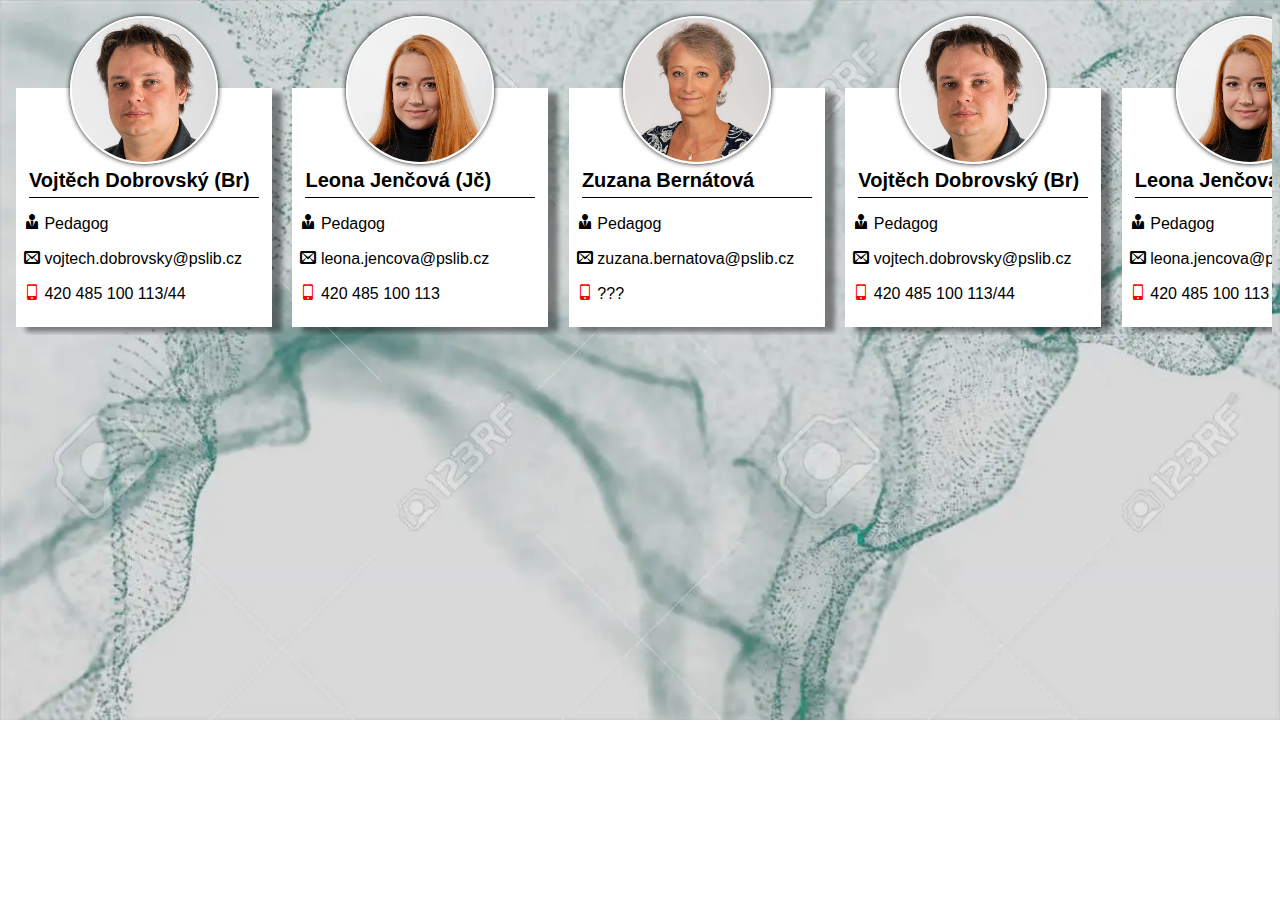
<file: index.html>
<!DOCTYPE html>
<html lang="en">
<head>
    <meta charset="UTF-8">
    <meta name="viewport" content="width=device-width, initial-scale=1.0">
    <title>Document</title>
    <link rel="stylesheet" href="./styles/stiles.css">

</head>
<body>
    <div class="Card-box">
        <div class="Card_teacher">
            <img alt="Vojtěch Dobrovský" src="./img/Br.jpg" class="Foto_Ucitele">
            <h1 class="Jmeno">Vojtěch Dobrovský (Br)</h1>
            <p class="Postaveni"><span class="icon-user-tie"></span> Pedagog</p>
            <p class="email"><span class="icon-">envelop</span> vojtech.dobrovsky@pslib.cz</p>
            <p class="Cislo_Mobil"><span class="icon-mobil" class="icon-">mobile</span> 420 485 100 113/44</p>
        </div>
        <div class="Card_teacher">
            <img alt="Vojtěch Dobrovský" src="./img/Jc.jpg" class="Foto_Ucitele">
            <h1 class="Jmeno">Leona Jenčová (Jč)</h1>
            <p class="Postaveni"> <span class="icon-user-tie"></span> Pedagog</p>
            <p class="email"><span class="icon-">envelop</span> leona.jencova@pslib.cz</p>
            <p class="Cislo_Mobil"><span class="icon-mobil" class="icon-">mobile</span> 420 485 100 113</p>
        </div>
        <div class="Card_teacher">
            <img alt="Vojtěch Dobrovský" src="./img/Ba.jpg" class="Foto_Ucitele">
            <h1 class="Jmeno">Zuzana Bernátová</h1>
            <p class="Postaveni"><span class="icon-user-tie"></span> Pedagog</p>
            <p class="email"><span class="icon-">envelop</span> zuzana.bernatova@pslib.cz</p>
            <p class="Cislo_Mobil"><span class="icon-mobil" class="icon-">mobile</span> ???</p>
        </div>
        <div class="Card_teacher">
            <img alt="Vojtěch Dobrovský" src="./img/Br.jpg" class="Foto_Ucitele">
            <h1 class="Jmeno">Vojtěch Dobrovský (Br)</h1>
            <p class="Postaveni"><span class="icon-user-tie"></span> Pedagog</p>
            <p class="email"><span class="icon-">envelop</span> vojtech.dobrovsky@pslib.cz</p>
            <p class="Cislo_Mobil"><span class="icon-mobil" class="icon-">mobile</span> 420 485 100 113/44</p>
        </div>
        <div class="Card_teacher">
            <img alt="Vojtěch Dobrovský" src="./img/Jc.jpg" class="Foto_Ucitele">
            <h1 class="Jmeno">Leona Jenčová (Jč)</h1>
            <p class="Postaveni"> <span class="icon-user-tie"></span> Pedagog</p>
            <p class="email"><span class="icon-">envelop</span> leona.jencova@pslib.cz</p>
            <p class="Cislo_Mobil"><span class="icon-mobil" class="icon-">mobile</span> 420 485 100 113</p>
        </div>
        <div class="Card_teacher">
            <img alt="Vojtěch Dobrovský" src="./img/Ba.jpg" class="Foto_Ucitele">
            <h1 class="Jmeno">Zuzana Bernátová</h1>
            <p class="Postaveni"><span class="icon-user-tie"></span> Pedagog</p>
            <p class="email"><span class="icon-">envelop</span> zuzana.bernatova@pslib.cz</p>
            <p class="Cislo_Mobil"><span class="icon-mobil" class="icon-">mobile</span> ???</p>
        </div>
    </div>
</body>
</html>
</file>
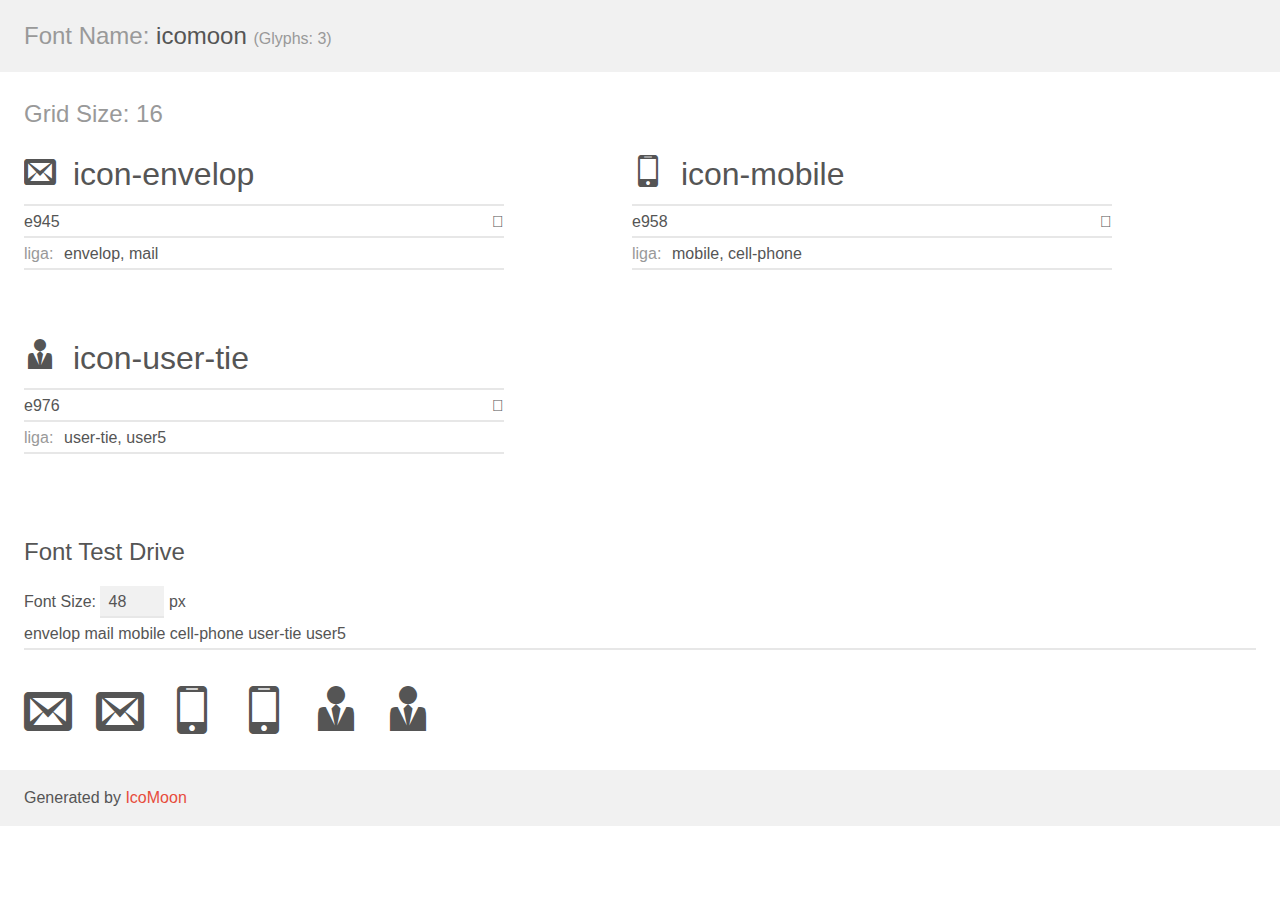
<file: font/demo.html>
<!doctype html>
<html>
<head>
    <meta charset="utf-8">
    <title>IcoMoon Demo</title>
    <meta name="description" content="An Icon Font Generated By IcoMoon.io">
    <meta name="viewport" content="width=device-width, initial-scale=1">
    <link rel="stylesheet" href="demo-files/demo.css">
    <link rel="stylesheet" href="style.css"></head>
<body>
    <div class="bgc1 clearfix">
        <h1 class="mhmm mvm"><span class="fgc1">Font Name:</span> icomoon <small class="fgc1">(Glyphs:&nbsp;3)</small></h1>
    </div>
    <div class="clearfix mhl ptl">
        <h1 class="mvm mtn fgc1">Grid Size: 16</h1>
        <div class="glyph fs1">
            <div class="clearfix bshadow0 pbs">
                <span class="icon-envelop"></span>
                <span class="mls"> icon-envelop</span>
            </div>
            <fieldset class="fs0 size1of1 clearfix hidden-false">
                <input type="text" readonly value="e945" class="unit size1of2" />
                <input type="text" maxlength="1" readonly value="&#xe945;" class="unitRight size1of2 talign-right" />
            </fieldset>
            <div class="fs0 bshadow0 clearfix hidden-false">
                <span class="unit pvs fgc1">liga: </span>
                <input type="text" readonly value="envelop, mail" class="liga unitRight" />
            </div>
        </div>
        <div class="glyph fs1">
            <div class="clearfix bshadow0 pbs">
                <span class="icon-mobile"></span>
                <span class="mls"> icon-mobile</span>
            </div>
            <fieldset class="fs0 size1of1 clearfix hidden-false">
                <input type="text" readonly value="e958" class="unit size1of2" />
                <input type="text" maxlength="1" readonly value="&#xe958;" class="unitRight size1of2 talign-right" />
            </fieldset>
            <div class="fs0 bshadow0 clearfix hidden-false">
                <span class="unit pvs fgc1">liga: </span>
                <input type="text" readonly value="mobile, cell-phone" class="liga unitRight" />
            </div>
        </div>
        <div class="glyph fs1">
            <div class="clearfix bshadow0 pbs">
                <span class="icon-user-tie"></span>
                <span class="mls"> icon-user-tie</span>
            </div>
            <fieldset class="fs0 size1of1 clearfix hidden-false">
                <input type="text" readonly value="e976" class="unit size1of2" />
                <input type="text" maxlength="1" readonly value="&#xe976;" class="unitRight size1of2 talign-right" />
            </fieldset>
            <div class="fs0 bshadow0 clearfix hidden-false">
                <span class="unit pvs fgc1">liga: </span>
                <input type="text" readonly value="user-tie, user5" class="liga unitRight" />
            </div>
        </div>
    </div>

    <!--[if gt IE 8]><!-->
    <div class="mhl clearfix mbl">
        <h1>Font Test Drive</h1>
        <label>
            Font Size: <input id="fontSize" type="number" class="textbox0 mbm"
            min="8" value="48" />
            px
        </label>
        <input id="testText" type="text" class="phl size1of1 mvl"
        placeholder="Type some text to test..." value="envelop mail mobile cell-phone user-tie user5"/>
        <div id="testDrive" class="icon-" style="font-family: icomoon">envelop mail mobile cell-phone user-tie user5&nbsp;
        </div>
    </div>
    <!--<![endif]-->
    <div class="bgc1 clearfix">
        <p class="mhl">Generated by <a href="https://icomoon.io/app">IcoMoon</a></p>
    </div>
    <script src="liga.js"></script>
    <script src="demo-files/demo.js"></script>
</body>
</html>
</file>
<file: styles/stiles.css>
@import url(../font/style.css);

body{
    background-image: url(../img/bg.webp);
    background-repeat: no-repeat;
    background-size: cover;
    font-family: 'Roboto', sans-serif;


}
.Card_teacher{
    width: 15em;
    display: inline-block;
    margin: 0.5em;
    margin-top: 5em;
    padding: 0.5em;
    background-color: white;
    box-shadow: 10px 5px 5px rgba(0, 0, 0, 0.421);
}
.Foto_Ucitele{
    width:60%;
    aspect-ratio: 1 / 1;
    border-radius: 100%;
    object-fit: cover;
    object-position: top;
    border: 2px solid white;
    box-shadow: 0px 0px 5px black;
    display: block;
    margin-left: auto;
    margin-right: auto;
    margin-top: calc(-30% - 0.5em);
}

.Jmeno{
    font-size: 1.25em;
    margin: 5px;
    border-bottom: 1px solid black;
    padding-bottom: 5px;
}
.icon-mobil{
    color: red;
}
.Card-box{
    overflow: auto;
    white-space: nowrap;

}
</file>
<file: font/demo-files/demo.css>
body {
  padding: 0;
  margin: 0;
  font-family: sans-serif;
  font-size: 1em;
  line-height: 1.5;
  color: #555;
  background: #fff;
}
h1 {
  font-size: 1.5em;
  font-weight: normal;
}
small {
  font-size: .66666667em;
}
a {
  color: #e74c3c;
  text-decoration: none;
}
a:hover, a:focus {
  box-shadow: 0 1px #e74c3c;
}
.bshadow0, input {
  box-shadow: inset 0 -2px #e7e7e7;
}
input:hover {
  box-shadow: inset 0 -2px #ccc;
}
input, fieldset {
  font-family: sans-serif;
  font-size: 1em;
  margin: 0;
  padding: 0;
  border: 0;
}
input {
  color: inherit;
  line-height: 1.5;
  height: 1.5em;
  padding: .25em 0;
}
input:focus {
  outline: none;
  box-shadow: inset 0 -2px #449fdb;
}
.glyph {
  font-size: 16px;
  width: 15em;
  padding-bottom: 1em;
  margin-right: 4em;
  margin-bottom: 1em;
  float: left;
  overflow: hidden;
}
.liga {
  width: 80%;
  width: calc(100% - 2.5em);
}
.talign-right {
  text-align: right;
}
.talign-center {
  text-align: center;
}
.bgc1 {
  background: #f1f1f1;
}
.fgc1 {
  color: #999;
}
.fgc0 {
  color: #000;
}
p {
  margin-top: 1em;
  margin-bottom: 1em;
}
.mvm {
  margin-top: .75em;
  margin-bottom: .75em;
}
.mtn {
  margin-top: 0;
}
.mtl, .mal {
  margin-top: 1.5em;
}
.mbl, .mal {
  margin-bottom: 1.5em;
}
.mal, .mhl {
  margin-left: 1.5em;
  margin-right: 1.5em;
}
.mhmm {
  margin-left: 1em;
  margin-right: 1em;
}
.mls {
  margin-left: .25em;
}
.ptl {
  padding-top: 1.5em;
}
.pbs, .pvs {
  padding-bottom: .25em;
}
.pvs, .pts {
  padding-top: .25em;
}
.unit {
  float: left;
}
.unitRight {
  float: right;
}
.size1of2 {
  width: 50%;
}
.size1of1 {
  width: 100%;
}
.clearfix:before, .clearfix:after {
  content: " ";
  display: table;
}
.clearfix:after {
  clear: both;
}
.hidden-true {
  display: none;
}
.textbox0 {
  width: 3em;
  background: #f1f1f1;
  padding: .25em .5em;
  line-height: 1.5;
  height: 1.5em;
}
#testDrive {
  display: block;
  padding-top: 24px;
  line-height: 1.5;
}
.fs0 {
  font-size: 16px;
}
.fs1 {
  font-size: 32px;
}
</file>
<file: font/style.css>
@font-face {
  font-family: 'icomoon';
  src:  url('fonts/icomoon.eot?rmbpaq');
  src:  url('fonts/icomoon.eot?rmbpaq#iefix') format('embedded-opentype'),
    url('fonts/icomoon.ttf?rmbpaq') format('truetype'),
    url('fonts/icomoon.woff?rmbpaq') format('woff'),
    url('fonts/icomoon.svg?rmbpaq#icomoon') format('svg');
  font-weight: normal;
  font-style: normal;
  font-display: block;
}

[class^="icon-"], [class*=" icon-"] {
  /* use !important to prevent issues with browser extensions that change fonts */
  font-family: 'icomoon' !important;
  speak: never;
  font-style: normal;
  font-weight: normal;
  font-variant: normal;
  text-transform: none;
  line-height: 1;
  
  /* Enable Ligatures ================ */
  letter-spacing: 0;
  -webkit-font-feature-settings: "liga";
  -moz-font-feature-settings: "liga=1";
  -moz-font-feature-settings: "liga";
  -ms-font-feature-settings: "liga" 1;
  font-feature-settings: "liga";
  -webkit-font-variant-ligatures: discretionary-ligatures;
  font-variant-ligatures: discretionary-ligatures;

  /* Better Font Rendering =========== */
  -webkit-font-smoothing: antialiased;
  -moz-osx-font-smoothing: grayscale;
}

.icon-envelop:before {
  content: "\e945";
}
.icon-mobile:before {
  content: "\e958";
}
.icon-user-tie:before {
  content: "\e976";
}
</file>
